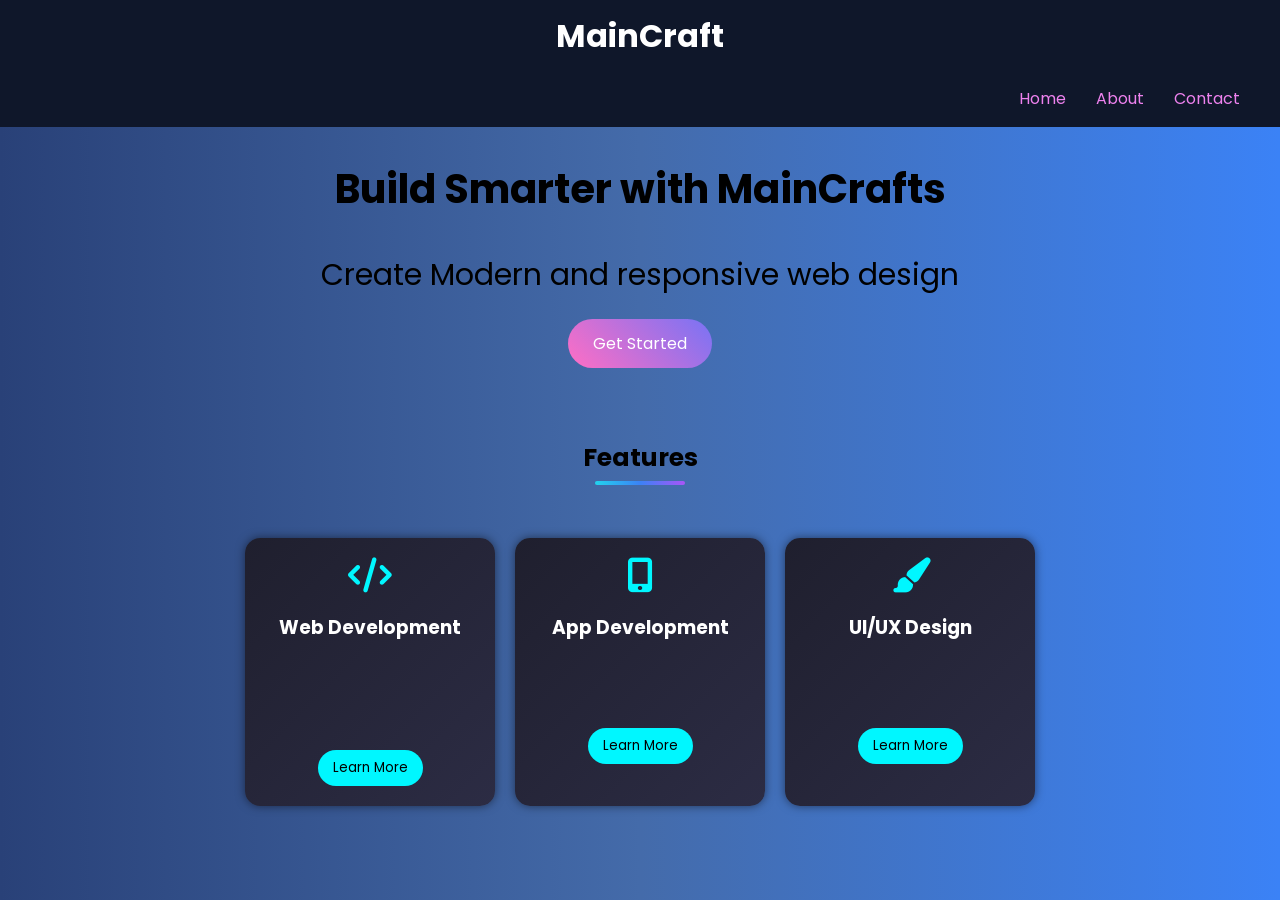
<file: index.html>
<!DOCTYPE html>
<html lang="en">
<head>
    <meta charset="UTF-8">
    <meta name="viewport" content="width=device-width, initial-scale=1.0">
    <title>Landing Page</title>
    <link href="https://fonts.googleapis.com/css2?family=Poppins:wght@300;400;600&display=swap" rel="stylesheet">
    <link rel="stylesheet" href="https://cdnjs.cloudflare.com/ajax/libs/font-awesome/6.5.0/css/all.min.css">
    <link rel="stylesheet" href="index.css">
</head>
<body>
    <header>
    
        <!-- header -->
        <nav class="navbar">
            <h1>MainCraft</h1>
            <ul>
                <li><a href="index.html">Home</a></li>
                <li><a href="about.html">About</a></li>
                <li><a href="contact.html">Contact</a></li>
            </ul>
        </nav>
    </header>

    <!-- about section -->

    <section>
        <div>
            <h2 class="animate delay-1">Build Smarter with MainCrafts</h2>
            <p class="animate delay-2">Create Modern and responsive web design</p>
          <div class="btn-div"> <button class="animate delay-3 btn">Get Started</button></div>
        </div>
    </section>

    <!-- features -->
      <section class="features" id="features">
        <h3 class="Feature animate delay-2">Features</h3>
        <div class="box animate delay-3"></div>
    <div class="card-container">
    
      <div class="card animate delay-2">
        <i class="fas fa-code"></i>
        <h3>Web Development</h3>
        <p>We create responsive and modern websites for your business.</p>
        <button>Learn More</button>
      </div>
     
       
     
      <div class="card animate delay-3">
        <i class="fas fa-mobile-alt"></i>
        <h3>App Development</h3>
        <p>Build powerful and user-friendly mobile applications.</p>
        <button>Learn More</button>
      </div>
     
       
     
      <div class="card animate delay-4">
        <i class="fas fa-paint-brush"></i>
        <h3>UI/UX Design</h3>
        <p>Design beautiful and easy-to-use interfaces for users.</p>
        <button>Learn More</button>
      </div>
      

    </div>
  </section>
</body>
</html>
</file>
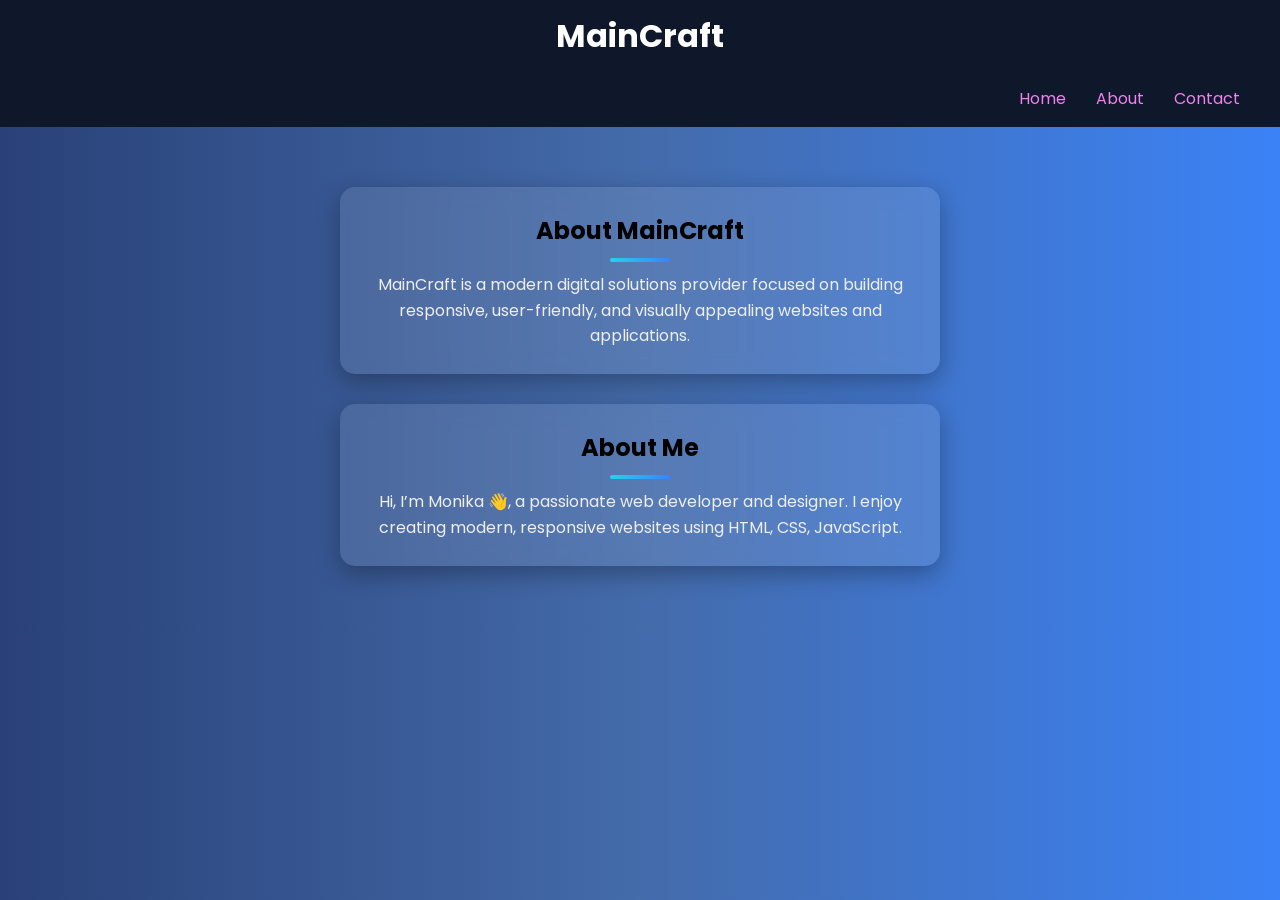
<file: about.html>
<!DOCTYPE html>
<html lang="en">
<head>
    <meta charset="UTF-8">
    <meta name="viewport" content="width=device-width, initial-scale=1.0">
    <title>Document</title>
    <link href="https://fonts.googleapis.com/css2?family=Poppins:wght@300;400;600&display=swap" rel="stylesheet">
    <link rel="stylesheet" href="https://cdnjs.cloudflare.com/ajax/libs/font-awesome/6.5.0/css/all.min.css">
    <link rel="stylesheet" href="about.css">
</head>
<body>
    <!-- nav bar -->
     <header>
        <nav class="navbar">
            <h1>MainCraft</h1>
            <ul>
                <li><a href="index.html">Home</a></li>
                <li><a href="about.html">About</a></li>
                <li><a href="contact.html">Contact</a></li>
            </ul>
        </nav>
    </header>
   <!-- about company -->
  <section class="about-container">

  <div class="about-card">
    <h2>About MainCraft</h2>
    <p>
      MainCraft is a modern digital solutions provider focused on building
      responsive, user-friendly, and visually appealing websites and applications.
    </p>
  </div>

  <div class="about-card">
    <h2>About Me</h2>
    <p>
      Hi, I’m Monika 👋, a passionate web developer and designer. 
      I enjoy creating modern, responsive websites using HTML, CSS, JavaScript.
    </p>
  </div>

</section>
</body>
</html>
</file>
<file: index.css>
* {
  margin: 0;
  padding: 0;
  box-sizing: border-box;
  font-family: 'poppins', sans-serif;
}

body {
  line-height: 1.6;
  background: #fff;
  background: linear-gradient(to right, #294178, #446baa, #3b82f6);
 
}

html {
  scroll-behavior: smooth;
}


h1 {
  font-size: 24px;
  text-align: center;
  background: #0f172a;
  color: #fff;
  padding: 10px;

}

nav ul {
  list-style: none;
  display: flex;
  align-items: center;
  justify-content: center;
  flex-wrap: wrap;
  gap: 20px;
  background: #0f172a;
  padding: 10px;
}

nav ul li {
  position: relative;
}

nav ul li a {
  text-decoration: none;
  color: violet;
  font-size: 14px;
}

nav ul {
  list-style: none;
  display: flex;
  gap: 20px;
}

nav ul li {
  position: relative;
}

h2 {
  text-align: center;
  font-size: 40px;
  margin-top: 30px;
}

p {
  text-align: center;
  font-size: 30px;
  margin-top: 30px;
}

.btn {
  padding: 12px 25px;
  font-size: 16px;
  border: none;
  border-radius: 25px;
  color: white;
  background: linear-gradient(45deg, #ff6ec4, #7873f5);
  cursor: pointer;
  transition: all 0.3s ease;
  margin-top: 20px;
  display: flex;
  justify-content: center;
  justify-items: center;
  background-color: #7873f5;
}

.btn:hover {
  box-shadow: 0 0 10px #ff6ec4, 0 0 20px #7873f5;
}

.btn:active {
  transform: scale(0.95);
  box-shadow: 0 0 15px #ff6ec4, 0 0 30px #ff6ec4, 0 0 45px #7873f5;
}

.btn-div{
    display: flex;
    justify-content: center;
    justify-items: center;
}


@media (min-width: 600px) {
  h1 {
    font-size: 28px;
  }

  nav ul {
    gap: 30px;
  }

  nav ul li a {
    font-size: 16px;
  }
}

@media (min-width: 900px) {
  h1 {
    font-size: 32px;
  }

  nav ul {
    justify-content: flex-end;
    padding: 15px 40px;
  }
  
  .card p {
    transform: translateY(20px);
    opacity: 0;
    transition: 0.4s;
  }
 
}

 @keyframes fadeUp {
    from {
      opacity: 0;
      transform: translateY(20px);
    }

    to {
      opacity: 1;
      transform: translateY(0);
    }


  }

  .animate {
    opacity: 0;
    animation: fadeUp 0.6s ease forwards;
  }

  .animate {
    opacity: 0;
    animation: fadeUp 1s ease forwards;
  }

  .delay-1 {
    animation-delay: 0.2s;
  }

  .delay-2 {
    animation-delay: 0.4s;
  }

  .delay-3 {
    animation-delay: 0.6s;
  }

  .delay-4 {
    animation-delay: 0.8s;
  }

  .Feature{
    text-align: center;
    padding-top: 70px;
    font-size: 25px;
  }

  .box{
    border: 1px solid black;
    width: 7vw;
    background-color: red;
    height: 0.5vh;
    border: none;
    border-radius: 10px;
    margin: 3px auto;
    background: linear-gradient(90deg, #22d3ee, #3b82f6, #a855f7);
   
  }

  .card-container {
  display: flex;
  justify-content: center;
  gap: 20px;
  flex-wrap: wrap;
  padding-top: 50px;
}

.card {
  background: linear-gradient(135deg, #1f1f2e, #2c2c44);
  padding: 20px;
  width: 250px;
  border-radius: 15px;
  text-align: center;
  color: white;
  transition: 0.4s;
  box-shadow: 0 0 10px rgba(0, 0, 0, 0.5);
}

.card i {
  font-size: 35px;
  margin-bottom: 10px;
  color: #00f7ff;
}

.card h3 {
  margin: 10px 0;
}

.card p {
  font-size: 14px;
  color: #ccc;
}

.card button {
  margin-top: 10px;
  padding: 8px 15px;
  border: none;
  border-radius: 20px;
  background: #00f7ff;
  color: black;
  cursor: pointer;
  transition: 0.3s;
}

.card button:hover {
  background: linear-gradient(135deg, #3b82f6, #22d3ee);
  transform: scale(1.1);
  box-shadow: 0 0 15px #22d3ee, 0 0 3px #3b82f6;
}

.card:hover {
  transform: translateY(-10px);
  box-shadow: 0 0 25px #00f7ff;
}

.card:hover p {
  transform: translateY(0);
  opacity: 1;
}

.card i {
  transition: 0.5s;
}

.card:hover i {
  transform: rotate(360deg) scale(1.2);
}

.card {
  transition: all 0.4s ease;
}

.card:hover {
  transform: translateY(-12px) scale(1.03);
  box-shadow: 0 0 20px #00f7ff, 0 0 40px #00f7ff;
}
</file>
<file: about.css>
* {
  margin: 0;
  padding: 0;
  box-sizing: border-box;
  font-family: 'poppins', sans-serif;
}

body {
  line-height: 1.6;
  background: #fff;
  background: linear-gradient(to right, #294178, #446baa, #3b82f6);
 
}

html {
  scroll-behavior: smooth;
}


h1 {
  font-size: 24px;
  text-align: center;
  background: #0f172a;
  color: #fff;
  padding: 10px;

}

nav ul {
  list-style: none;
  display: flex;
  align-items: center;
  justify-content: center;
  flex-wrap: wrap;
  gap: 20px;
  background: #0f172a;
  padding: 10px;
}

nav ul li {
  position: relative;
}

nav ul li a {
  text-decoration: none;
  color: violet;
  font-size: 14px;
}

nav ul {
  list-style: none;
  display: flex;
  gap: 20px;
}

nav ul li {
  position: relative;
}

@media (min-width: 600px) {
  h1 {
    font-size: 28px;
  }

  nav ul {
    gap: 30px;
  }

  nav ul li a {
    font-size: 16px;
  }
}

@media (min-width: 900px) {
  h1 {
    font-size: 32px;
  }

  nav ul {
    justify-content: flex-end;
    padding: 15px 40px;
  }
 
}


 @keyframes fadeUp {
    from {
      opacity: 0;
      transform: translateY(20px);
    }

    to {
      opacity: 1;
      transform: translateY(0);
    }


  }

 /* Container */
.about-container {
  display: flex;
  flex-direction: column;
  align-items: center;
  gap: 30px;
  padding: 60px 20px;
}

/* Cards */
.about-card {
  width: 80%;
  max-width: 600px;
  padding: 25px;
  border-radius: 15px;
  background: rgba(255, 255, 255, 0.1);
  backdrop-filter: blur(10px);
  box-shadow: 0 8px 25px rgba(0,0,0,0.3);
  text-align: center;
  transition: 0.3s;
}

/* Hover effect */
.about-card:hover {
  transform: translateY(-10px);
  box-shadow: 0 10px 30px rgba(34, 211, 238, 0.4);
}

/* Heading */
.about-card h2 {
  margin-bottom: 10px;
  position: relative;
}

/* Gradient underline */
.about-card h2::after {
  content: "";
  width: 60px;
  height: 4px;
  display: block;
  margin: 8px auto;
  border-radius: 10px;
  background: linear-gradient(90deg, #22d3ee, #3b82f6);
}

/* Text */
.about-card p {
  color: #eee;
  line-height: 1.6;
}
.about-company h2::after,
.about-me h2::after {
  content: "";
  display: block;
  width: 80px;
  height: 4px;
  margin: 10px auto;
  border-radius: 10px;
  background: linear-gradient(90deg, #22d3ee, #3b82f6);
}

.about-card {
  opacity: 0;
  transform: translateY(30px);
  animation: fadeUp 1s ease forwards;
}

.about-card:nth-child(2) {
  animation-delay: 0.3s;
}

@keyframes fadeUp {
  to {
    opacity: 1;
    transform: translateY(0);
  }
}
</file>
